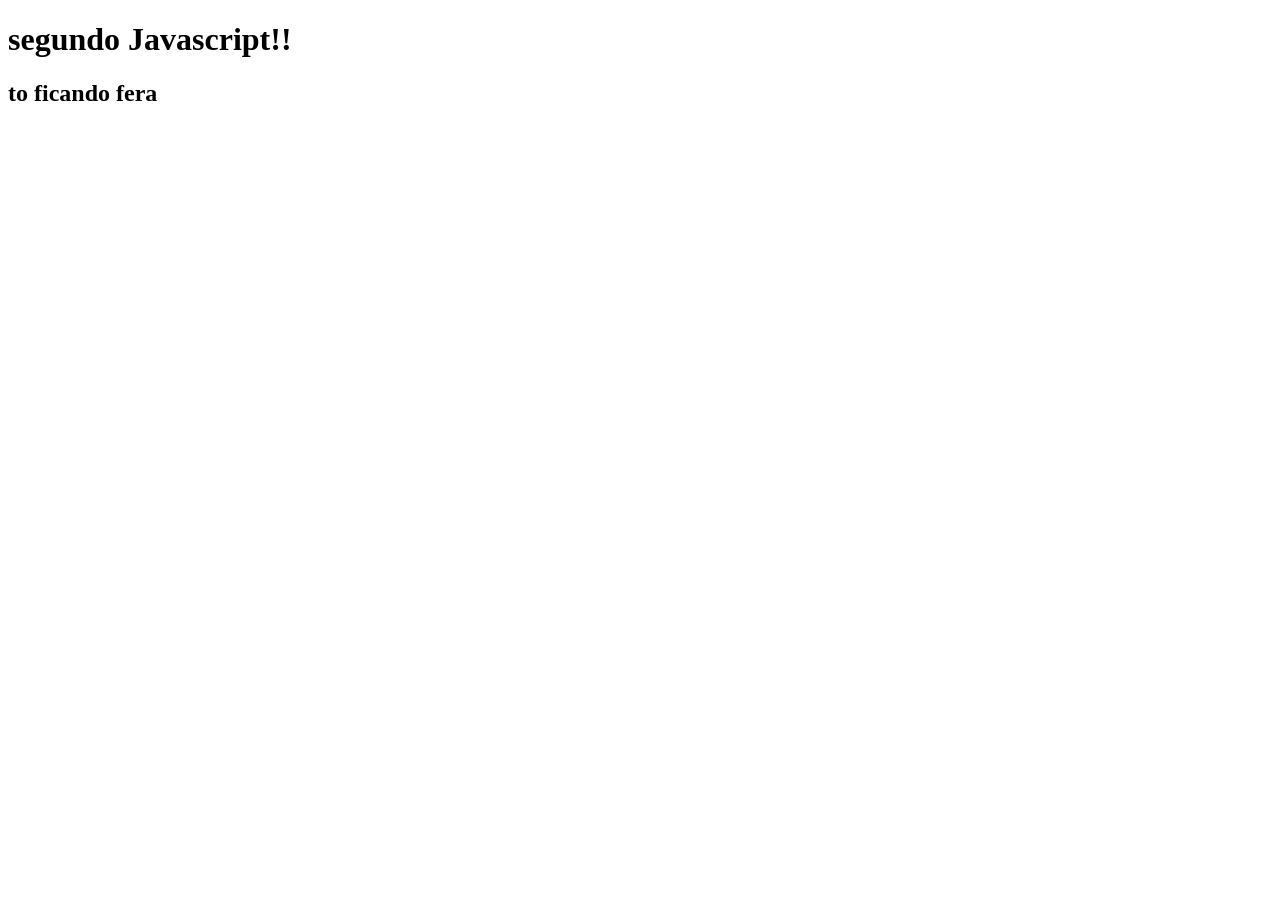
<file: 02 javascript-basicao/index.html>
<!DOCTYPE html>
<html lang="pt-br">
<head>
    <meta charset="UTF-8">
    <meta name="viewport" content="width=device-width, initial-scale=1.0">
    <title>Javascript</title>
</head>
<body>
  <h1>segundo Javascript!!</h1>  
  <h2>to ficando fera</h2>
  <script src="pePequeno.js"></script>
  <!--<script src="portoes.js"></script> -->
  <!-- <script src="junin.js"></script> -->

</body>
</html>
</file>
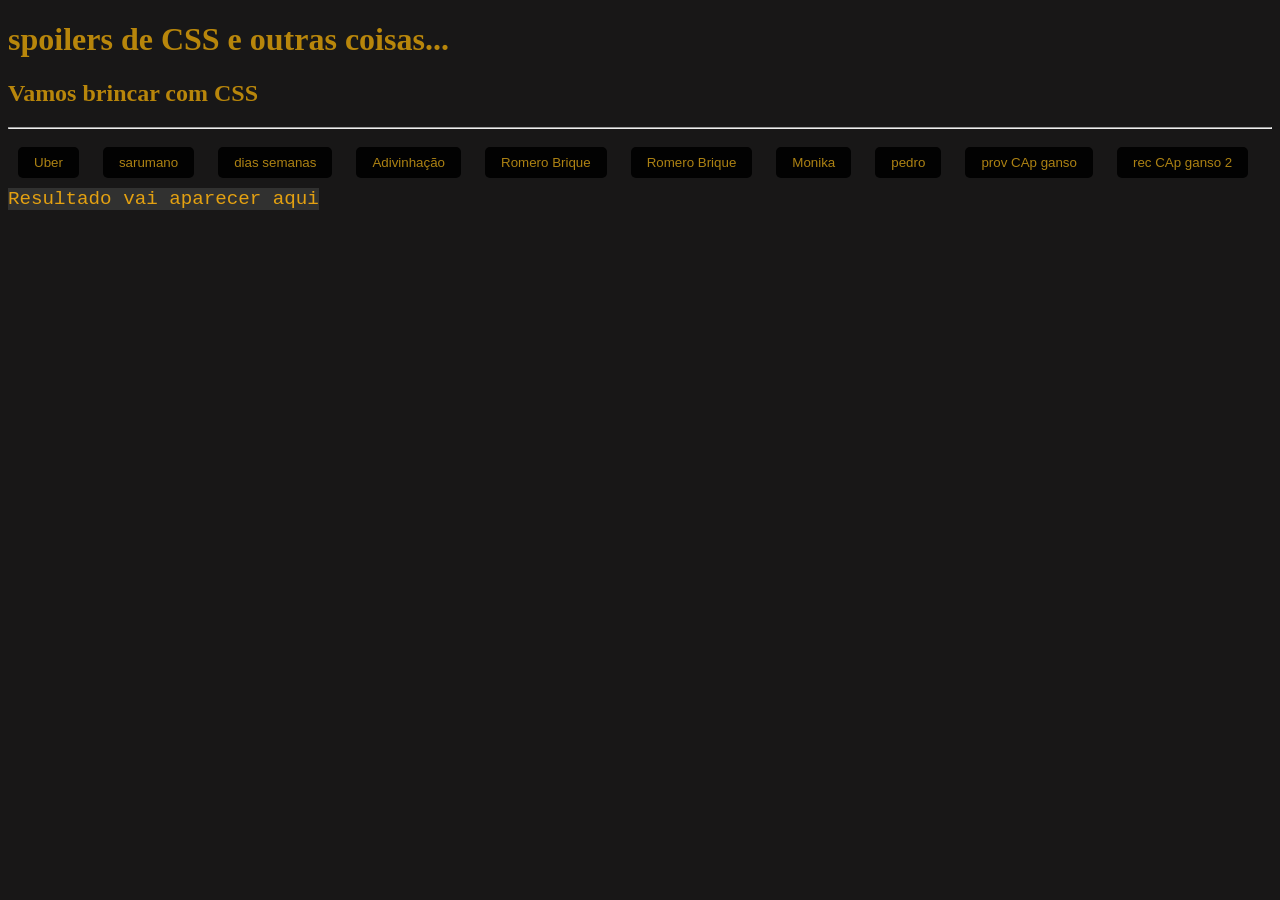
<file: 03 css/index.html>
<!DOCTYPE html>
<html lang="pt-br">
<head>
    <meta charset="UTF-8">
    <meta name="viewport"content="width=device-width, initial-scale=1.0">
    <link rel="stylesheet" href="style.css">
    <title>CSS</title>
</head>
<body>
    <h1>spoilers de CSS e outras coisas...</h1>
    <h2>Vamos brincar com CSS</h2>
    <hr>
    <button onclick="calcularUber()">Uber</button>
    <button onclick="segurançaParaCrianças()">sarumano</button>
    <button onclick="mostrarDiasDaSemana()">dias semanas</button>
    <button onclick="adivinharNumero()">Adivinhação</button>
    <button onclick="verificarIdade()">Romero Brique</button>
    <button onclick="calcularPrecoBrique()">Romero Brique</button>
    <button onclick="calcularChances()">Monika</button>
    <button onclick="calcularVariaveis()">pedro</button>
    <button onclick="verificarProvisoes()">prov CAp ganso</button>
    <button onclick="recrutarMarujos()">rec CAp ganso 2</button>
    <output id="resultado">Resultado vai aparecer aqui</output>
    <script src="script.js"></script>
</body>
</html>
</file>
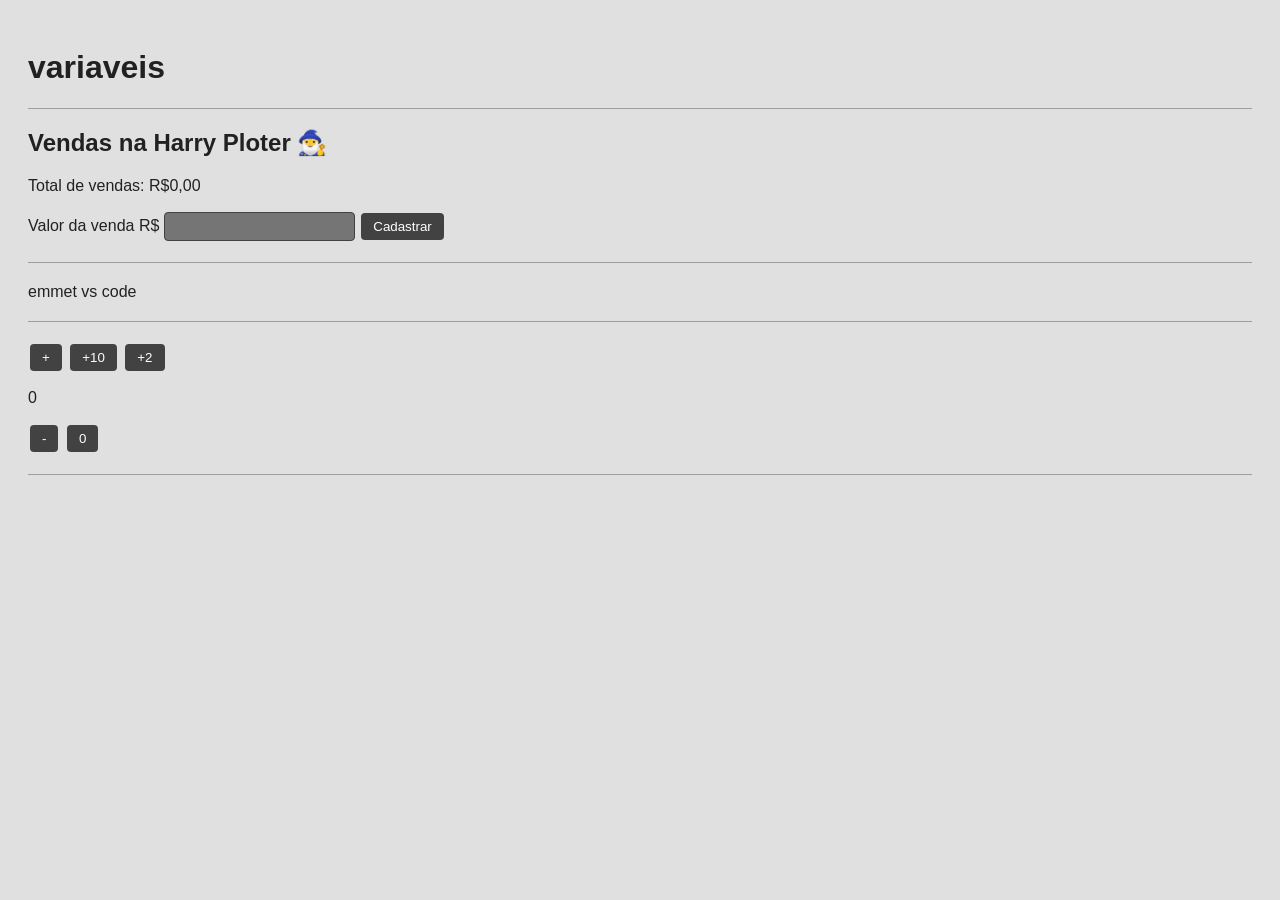
<file: 04-variaveis/index.html>
<!DOCTYPE html>
<html lang="pt-br">
<head>
    <meta charset="UTF-8">
    <meta name="viewport" content="width=device-width, initial-scale=1.0">
    <link rel="stylesheet" href="style.css">
    <title>var</title>
</head>
<body>
    <h1>variaveis</h1>

    <hr>
    <h2>Vendas na Harry Ploter 🧙‍♂️</h2>
    <p id="totalVendido">Total de vendas: R$0,00</p>
    Valor da venda R$
    <input id="inputVenda" type="text">
    <button onclick="registrarVenda()">Cadastrar</button>
    <div id="listaVendas"></div>
    <hr>



    emmet vs code
    <hr>
    <button onclick="incrementarContagem()">+</button>
    <button onclick="somar10()">+10</button>
    <button onclick="somar2()">+2</button>
    <p id="p-contagem">
        0
    </p>
    <button onclick="decrementarContagem()">-</button>
    <button onclick="zerarContagem()">0</button>
    <hr>
    <script src="script.js"></script>
</body>
</html>
</file>
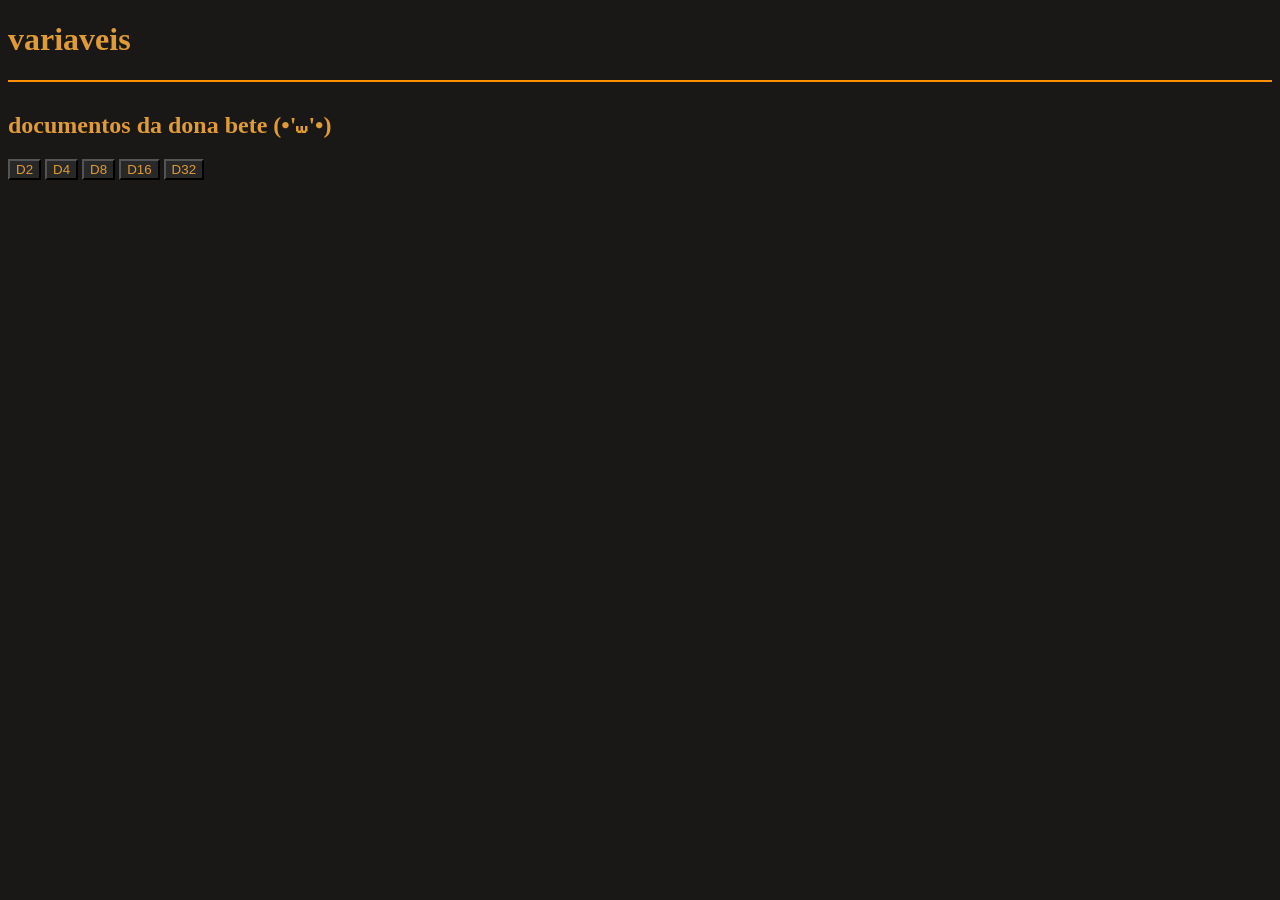
<file: aprender/index.html>
<!DOCTYPE html>
<html lang="pt-br">
<head>
    <meta charset="UTF-8">
    <meta name="viewport" content="width=device-width, initial-scale=1.0">
    <title>Dona bete</title>
    <link rel="stylesheet" href="style.css">
</head>
<body>
    <h1>variaveis</h1>
    <hr>
    <h2>
        documentos da dona bete (•'⩊'•)
    </h2>

    <div>
        <button onclick="rolarD2(2)">D2</button>
        <button onclick="rolarD4(4)">D4</button>
        <button onclick="rolarD8(8)">D8</button>
        <button onclick="rolarD16(16)">D16</button>
        <button onclick="rolarD32(32)">D32</button>
    </div>
</body>
</html>
</file>
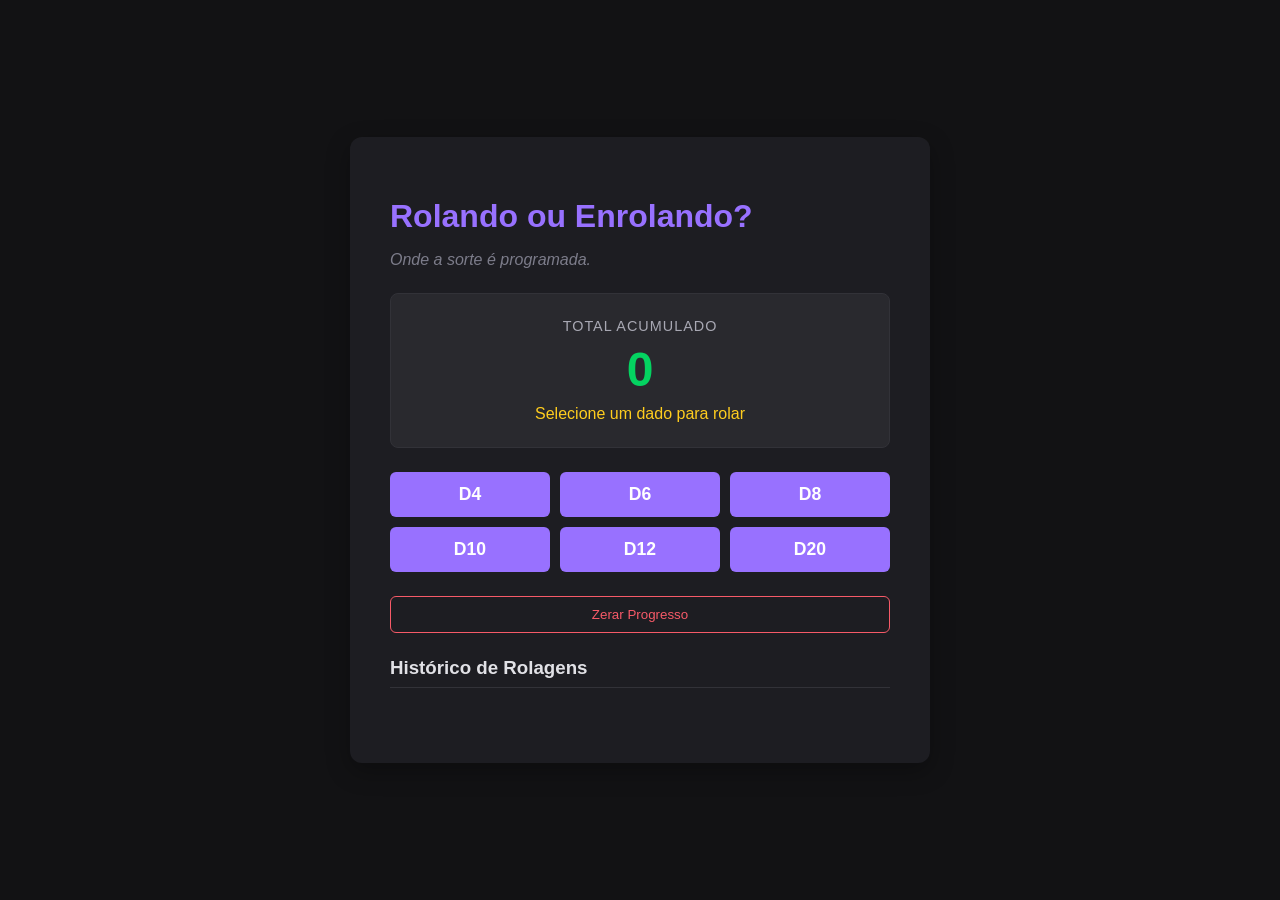
<file: dona bete/index.html>
<!DOCTYPE html>
<html lang="pt-BR">
<head>
    <meta charset="UTF-8">
    <meta name="viewport" content="width=device-width, initial-scale=1.0">
    <title>Sistema de Dados - Dona Bete</title>
    <link rel="stylesheet" href="style.css">
</head>
<body>

    <div class="app-container">
        <header>
            <h1>Rolando ou Enrolando?</h1>
            <p>Onde a sorte é programada.</p>
        </header>

        <section class="placar-section">
            <div class="label">Total Acumulado</div>
            <div id="total-placar" class="valor-total">0</div>
            <div id="status-msg" class="mensagem">Selecione um dado para rolar</div>
        </section>

        <section class="dados-grid">
            <button class="btn-dado" data-faces="4">D4</button>
            <button class="btn-dado" data-faces="6">D6</button>
            <button class="btn-dado" data-faces="8">D8</button>
            <button class="btn-dado" data-faces="10">D10</button>
            <button class="btn-dado" data-faces="12">D12</button>
            <button class="btn-dado" data-faces="20">D20</button>
        </section>

        <section class="controles">
            <button id="btn-reset" class="btn-secundario">Zerar Progresso</button>
        </section>

        <section class="historico-container">
            <h3>Histórico de Rolagens</h3>
            <ul id="lista-historico"></ul>
        </section>
    </div>

    <script src="script.js"></script>
</body>
</html>
</file>
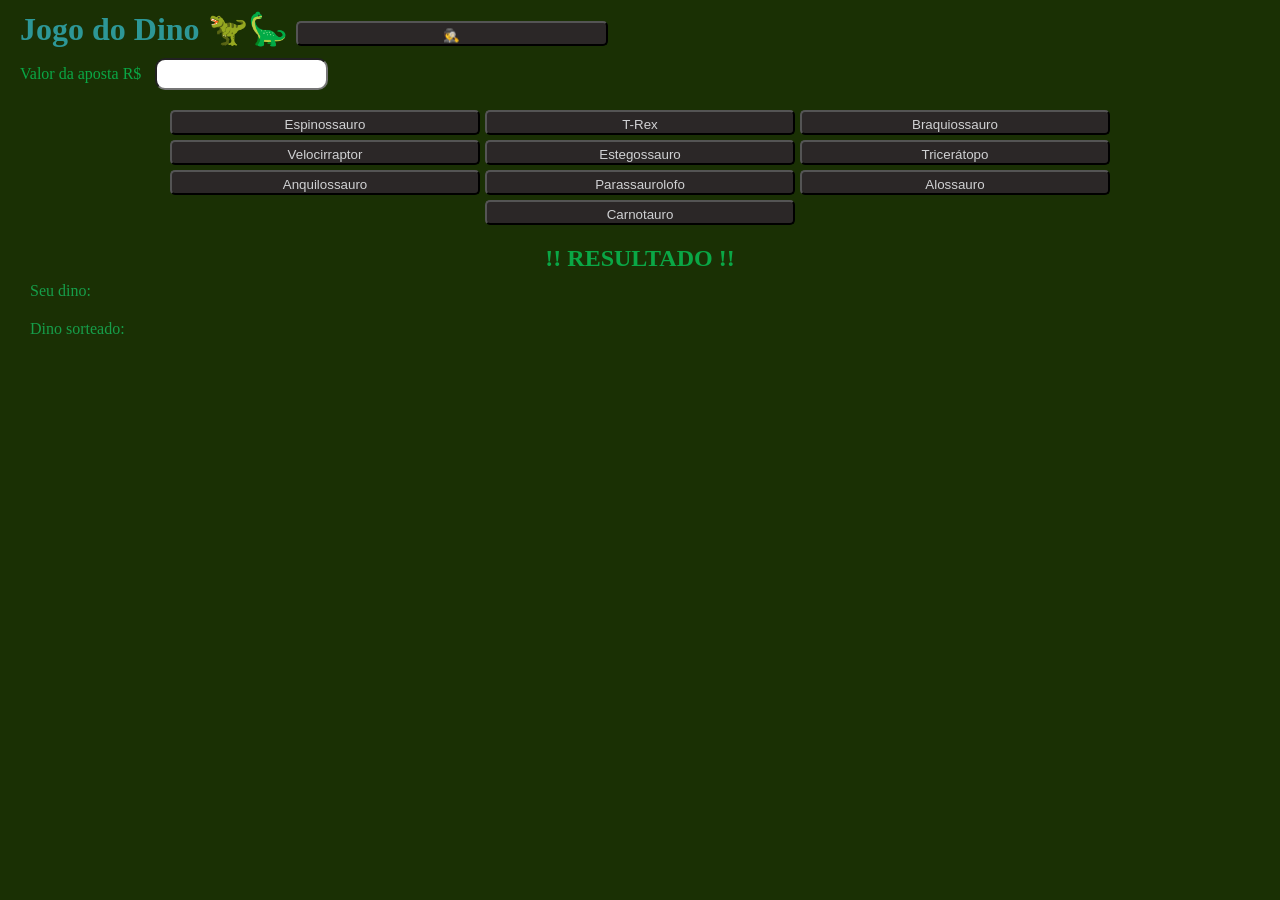
<file: jogo do dino/index.html>
<!DOCTYPE html>
<html lang="pt-br">
<head>
    <meta charset="UTF-8">
    <meta name="viewport" content="width=device-width, initial-scale=1.0">
    <link rel="stylesheet" href="style.css">
    <title>Dino</title>
</head>
<body>
    <h1>Jogo do Dino 🦖🦕 <button onclick="testar()" id="btFinanca">🕵️</button></h1>
    <label for="">Valor da aposta R$</label>
    <input type="text" id="inputAposta">
    <div id="divBt">
        <button onclick="escolherDino(0)">Espinossauro</button>
        <button onclick="escolherDino(1)">T-Rex</button>
        <button onclick="escolherDino(2)">Braquiossauro</button>
        <button onclick="escolherDino(3)">Velocirraptor</button>
        <button onclick="escolherDino(4)">Estegossauro</button>
        <button onclick="escolherDino(5)">Tricerátopo</button>
        <button onclick="escolherDino(6)">Anquilossauro</button>
        <button onclick="escolherDino(7)">Parassaurolofo</button>
        <button onclick="escolherDino(8)">Alossauro</button>
        <button onclick="escolherDino(9)">Carnotauro</button>
    </div>
    <h2>!! RESULTADO !!</h2>
    <p>Seu dino: <output id="outDinoEscolhido"></output></p>
    <p>Dino sorteado: <output id="outDinoSorteado"></output></p>
    <script src="script.js"></script>
</body>
</html>
</file>
<file: 03 css/style.css>
body{
    background-color: rgb(24, 23, 23);
    color: darkgoldenrod;
}
output{
     background-color: rgb(49, 49, 48);
     color: rgb(228, 161, 17);
     font-family: 'courier New'; 
     font-size: larger;
}

button{
   background-color: rgb(2, 2, 2);
    color: rgb(173, 130, 19);
    padding: 8px 16px; /* Aumentei um pouquinho o preenchimento para ele não ficar muito espremido */
    border-radius: 5px;
    border: none;
    margin: 10px;
    

    cursor: pointer; /* Faz a setinha do mouse virar aquela "mãozinha" de clique */
    transition: 0.3s; /* Faz qualquer mudança de cor acontecer de forma suave */

  
}
/* Esse :hover significa "quando o mouse passar por cima" */
button:hover {
    background-color: rgb(49, 49, 48); /* Clareia um pouco o fundo, usando a mesma cor do seu 'output' */
    color: darkgoldenrod; /* Deixa o texto mais brilhante */
}
</file>
<file: 04-variaveis/style.css>
/* Estilo geral da página */
body {
    background-color: #e0e0e0; /* Cinza claro para o fundo */
    color: #212121;            /* Texto em cinza muito escuro para contraste */
    font-family: Arial, sans-serif;
    padding: 20px;
}

/* Estilização para inputs de texto */
input[type="text"], input[type="number"] {
    background-color: #757575; /* Cinza escuro para os campos de entrada */
    color: #ffffff;            /* Texto branco dentro do input */
    border: 1px solid #424242;
    padding: 6px 10px;
    border-radius: 4px;
}

/* Estilização para todos os botões da interface */
button, input[type="button"], input[type="submit"] {
    background-color: #424242; /* Cinza ainda mais escuro para os botões */
    color: #ffffff;            /* Texto branco para leitura fácil */
    border: none;
    padding: 6px 12px;
    margin: 2px;
    border-radius: 4px;
    cursor: pointer;
    transition: background-color 0.2s;
}

/* Efeito ao passar o mouse por cima dos botões */
button:hover, input[type="button"]:hover, input[type="submit"]:hover {
    background-color: #212121; /* Escurece um pouco mais ao passar o mouse */
}

/* Linhas horizontais */
hr {
    border: 0;
    border-top: 1px solid #9e9e9e;
    margin: 20px 0;
}
</file>
<file: aprender/style.css>
body{
    background-color:rgb(26, 23, 23)
}
h1{
  color:rgb(223, 155, 53)
}
h2{
    color: rgb(223, 155, 53);
}
button{
    background-color: rgb(41, 40, 40);
    color:rgb(223, 155, 53)
}
hr {
    border: none;               /* 1. Removemos a borda padrão esbranquiçada do navegador */
    height: 2px;                /* 2. Definimos a espessura da linha */
    background-color: #ff9000;  /* 3. Escolhemos a nova cor de fundo da linha (ex: laranja) */
    margin-bottom: 30px;        /* Mantém o espaçamento que você já tinha */
}
</file>
<file: dona bete/style.css>
/* Configuração Geral e Fundo */
body {
    background-color: #121214; /* Cinza quase preto, bem confortável */
    color: #e1e1e6;            /* Texto claro, mas não puramente branco */
    font-family: 'Segoe UI', Tahoma, Geneva, Verdana, sans-serif;
    display: flex;
    justify-content: center;
    align-items: center;
    min-height: 100vh;
    margin: 0;
}

/* Container Principal */
.app-container {
    background-color: #1d1d22; /* Um tom um pouco mais claro que o fundo */
    padding: 2.5rem;
    border-radius: 12px;
    box-shadow: 0 8px 24px rgba(0, 0, 0, 0.3);
    max-width: 500px;
    width: 100%;
}

/* Cabeçalho */
header h1 {
    color: #9871ff; /* Roxo vibrante para dar destaque */
    margin-bottom: 0.5rem;
}

header p {
    color: #7c7c8a; /* Texto secundário mais discreto */
    font-style: italic;
}

/* Seção do Placar */
.placar-section {
    background-color: #29292e;
    padding: 1.5rem;
    border-radius: 8px;
    text-align: center;
    margin: 1.5rem 0;
    border: 1px solid #323238;
}

.label {
    font-size: 0.9rem;
    text-transform: uppercase;
    letter-spacing: 1px;
    color: #a8a8b3;
}

.valor-total {
    font-size: 3rem;
    font-weight: bold;
    color: #04d361; /* Verde neon para o total acumulado */
    margin: 0.5rem 0;
}

.mensagem {
    color: #ffcd1e; /* Amarelo ouro para as mensagens de rolagem */
    font-weight: 500;
}

/* Grid de Botões dos Dados */
.dados-grid {
    display: grid;
    grid-template-columns: repeat(3, 1fr); /* Organiza em 3 colunas limpas */
    gap: 10px;
    margin-bottom: 1.5rem;
}

/* Estilo dos Botões de Dados */
.btn-dado {
    background-color: #9871ff;
    color: #ffffff;
    border: none;
    padding: 12px;
    font-size: 1.1rem;
    font-weight: bold;
    border-radius: 6px;
    cursor: pointer;
    transition: background 0.2s ease, transform 0.1s ease;
}

.btn-dado:hover {
    background-color: #8257e5; /* Roxo mais escuro no hover */
}

.btn-dado:active {
    transform: scale(0.95); /* Efeito de clique */
}

/* Controles (Botão de Reset) */
.controles {
    text-align: center;
    margin-bottom: 1.5rem;
}

.btn-secundario {
    background-color: transparent;
    color: #f75a68; /* Vermelho suave */
    border: 1px solid #f75a68;
    padding: 10px 20px;
    border-radius: 6px;
    cursor: pointer;
    font-weight: 500;
    width: 100%;
    transition: all 0.2s;
}

.btn-secundario:hover {
    background-color: #f75a68;
    color: #ffffff;
}

/* Histórico de Rolagens */
.historico-container h3 {
    border-bottom: 1px solid #323238;
    padding-bottom: 0.5rem;
    color: #e1e1e6;
}

#lista-historico {
    list-style: none;
    padding: 0;
    max-height: 200px;
    overflow-y: auto; /* Adiciona scroll se passar de 8 itens */
}

#lista-historico li {
    background-color: #202024;
    padding: 10px;
    margin-bottom: 8px;
    border-radius: 6px;
    display: flex;
    align-items: center;
    gap: 10px;
    border-left: 4px solid #9871ff; /* Detalhe roxo na lateral de cada item */
}
</file>
<file: jogo do dino/style.css>
*{
    margin: 0;
    padding: 0;
    box-sizing: border-box;
}

body{
    background-color: rgb(26, 48, 4);
}
h1{
    color: rgb(45, 151, 151);
    margin: 10px;
    padding-left: 10px;
}

button{
    background-color: rgb(43, 39, 39);
    color: rgb(208, 209, 211);
    border-color: rgb(0, 0, 0);
   border-radius: 5px;
   height: 25px;
   padding: 5px;
   width: 25%;
   
}
#BtFinanca{
    width: 40px;
}

label{
    color: rgb(10, 167, 70);
    margin: 10px;
    padding-left: 10px;
}
h2{
    color: rgb(10, 167, 70);
    text-align: center;
    
}
p{
    color: rgb(22, 158, 74);
    padding-left: 30px;
    padding: 10px 30px;
    
}
input{
    height: 32px;
    border-radius: 10px;
}
#divBt{
   padding: 20px;
   display: flex;
   justify-content: center;
   align-items: center;
   flex-wrap: wrap;
   gap: 5px;
}
</file>
